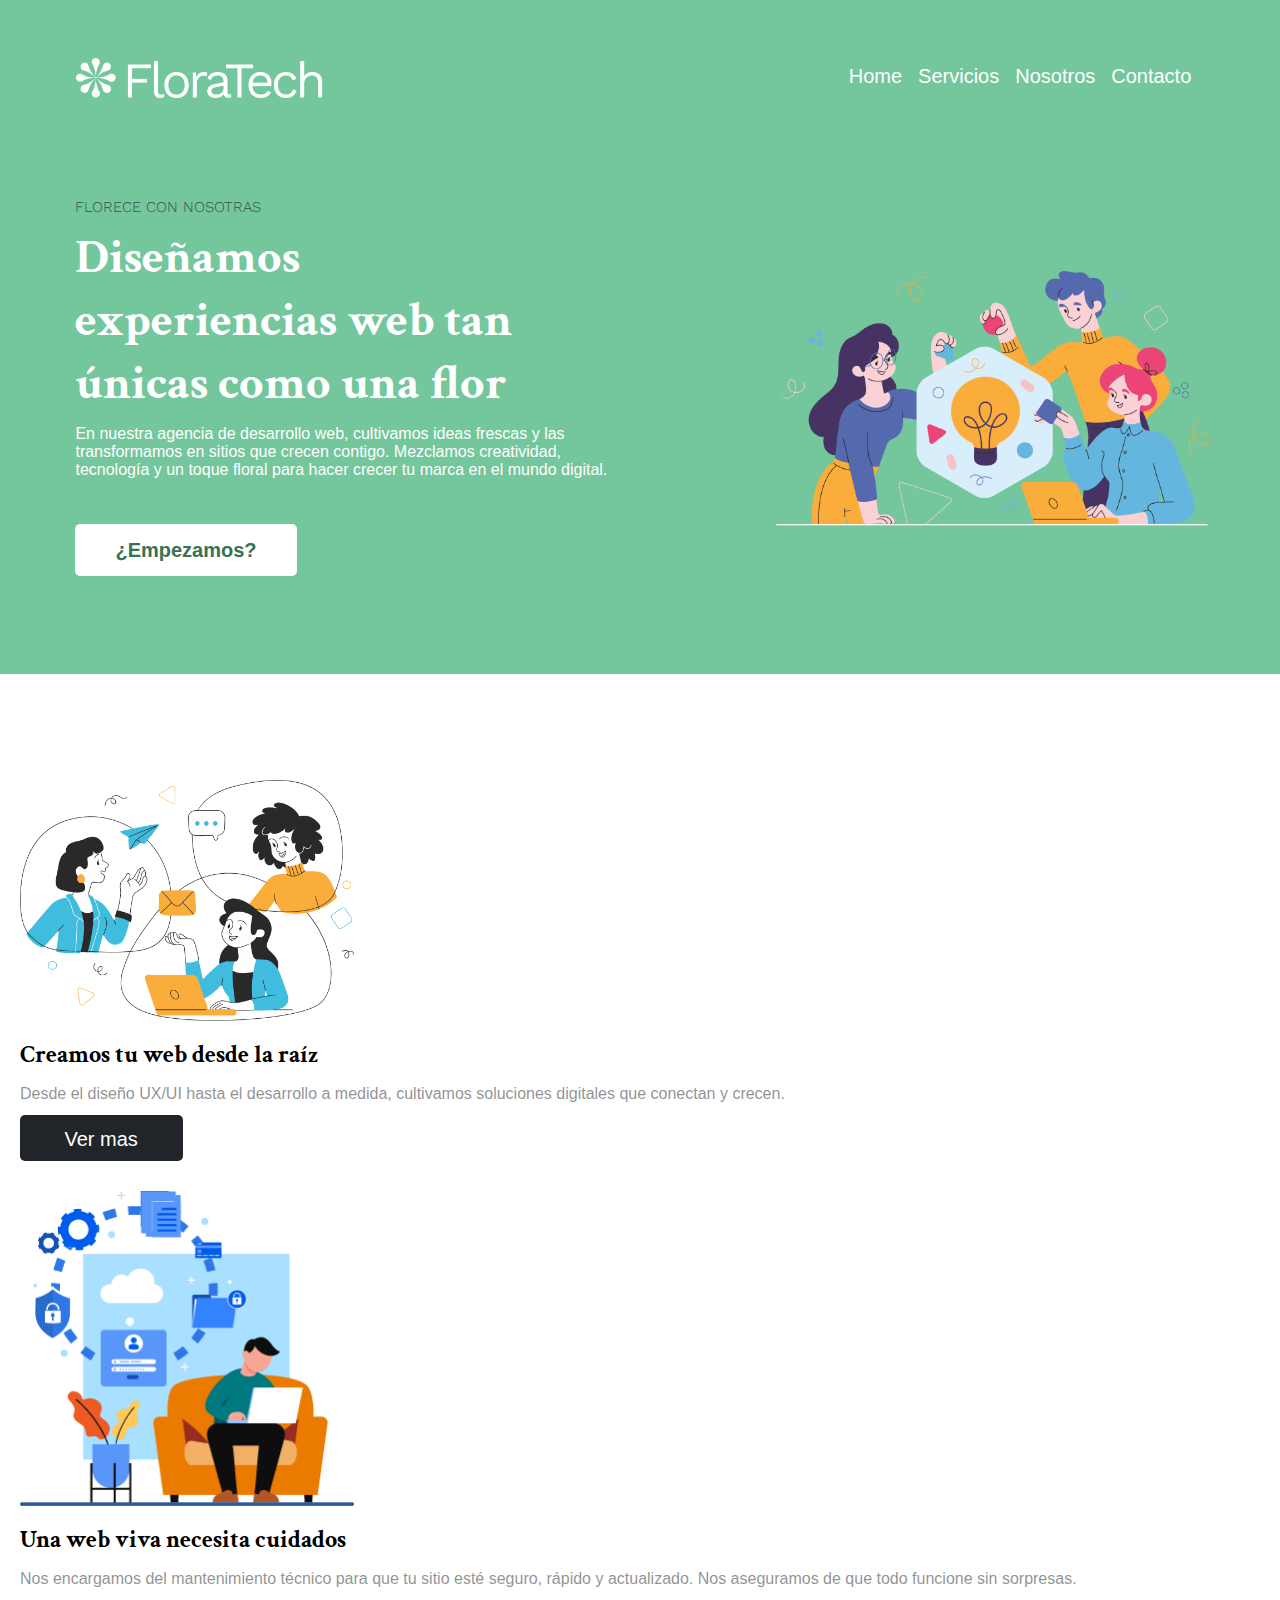
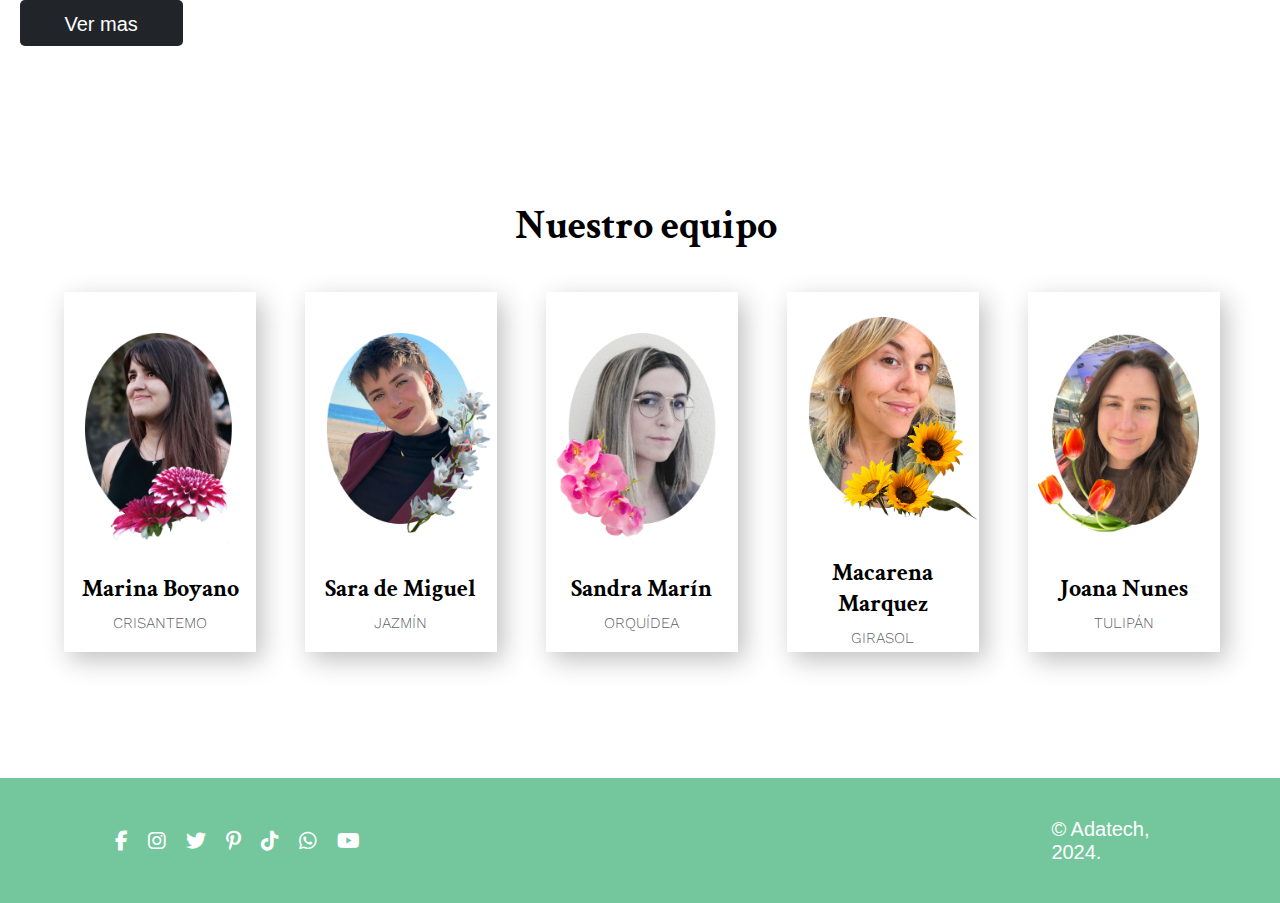
<file: docs/index.html>
<!DOCTYPE html>
<html lang="es">
  <head>
    <meta charset="UTF-8" />
    <meta name="viewport" content="width=device-width, initial-scale=1.0" />
    <title>Document</title>
    <link rel="preconnect" href="https://fonts.googleapis.com" />
    <link rel="preconnect" href="https://fonts.gstatic.com" crossorigin />
    <link
      href="https://fonts.googleapis.com/css2?family=Work+Sans:ital,wght@0,100..900;1,100..900&display=swap"
      rel="stylesheet"
    />
    <link
      href="https://fonts.googleapis.com/css2?family=Crimson+Text:wght@400;600;700&family=Poppins:wght@100;200;300;400;500;600;700;800;900&display=swap"
      rel="stylesheet"
    />
    
    <link
      rel="stylesheet"
      href="https://cdnjs.cloudflare.com/ajax/libs/font-awesome/6.5.1/css/all.min.css"
    />
    <link rel="stylesheet" href="./assets/main-2d5da354.css">
  </head>

  <body>
    <header class="cabecera">
  <section class="nav">
    <div><img class="header_logo" src="./images/logo-floratech.png" /></div>

    <div class="header_desktop_menu">
      <ul>
        <li>Home</li>
        <li>Servicios</li>
        <li>Nosotros</li>
        <li><a href="./contacto.html">Contacto</a></li>
      </ul>
    </div>

    <div class="header_icon"><img src="./images/bars-solid.png" /></div>
  </section>
  <section class="hero">
    <div class="header_img-container">
      <img class="header_img" src="./images/fotoheader.png" />
    </div>
    <div>
      <div class="header_txt">
        <h3>FLORECE CON NOSOTRAS</h3>
        <h1>Diseñamos experiencias web tan únicas como una flor</h1>
        <p>
          En nuestra agencia de desarrollo web, cultivamos ideas frescas y las
          transformamos en sitios que crecen contigo. Mezclamos creatividad,
          tecnología y un toque floral para hacer crecer tu marca en el mundo
          digital.
        </p>
      </div>
      <div class="header_button-container">
        <a class="header_button" href="www.adalab.es">¿Empezamos?</a>
      </div>
    </div>
  </section>
</header>

    <main>
      <section class="features">
    <section class="feature feature--1">
      <div class="feature__image">
        <img class="feature__img" src="./images/group.png" alt="" />
      </div>

      <article class="feature__content">
        <h2 class="feature__title">
          Creamos tu web desde la raíz
        </h2>
        <p class="feature__text">
          Desde el diseño UX/UI hasta el desarrollo a medida, cultivamos soluciones digitales que conectan y crecen.
        </p>
        <a href="#" class="feature__button">Ver mas</a>
      </article>
    </section>

    <section class="feature feature--2">
      <div class="feature__image">
        <img class="feature__img" src="./images/group-2.png" alt="" />
      </div>

      <article class="feature__content">
        <h2 class="feature__title">
          Una web viva necesita cuidados
        </h2>

        <p class="feature__text">
          Nos encargamos del mantenimiento técnico para que tu sitio esté seguro, rápido y actualizado. Nos aseguramos de que todo funcione sin sorpresas.
        </p>

        <a href="#" class="feature__button">Ver mas</a>
      </article>
    </section>
  </section>

  
      <section class="main__nosotras">
  <div class="main__nosotras-h2">
    <h2 class="main__nosotras-h2text">Nuestro equipo</h2>
  </div>
  <div class="main__nosotras-div">
    <img src="./images/marina.png" />
    <h2>Marina Boyano</h2>
    <h3>CRISANTEMO</h3>
  </div>
  <div class="main__nosotras-div">
    <img src="./images/sara.png" />
    <h2>Sara de Miguel</h2>
    <h3>JAZMÍN</h3>
  </div>
  <div class="main__nosotras-div">
    <img src="./images/sandra.png" />
    <h2>Sandra Marín</h2>
    <h3>ORQUÍDEA</h3>
  </div>
  <div class="main__nosotras-div">
    <img src="./images/maky.png" />
    <h2>Macarena Marquez</h2>
    <h3>GIRASOL</h3>
  </div>
  <div class="main__nosotras-div">
    <img src="./images/joana.png" />
    <h2>Joana Nunes</h2>
    <h3>TULIPÁN</h3>
  </div>
</section>

    </main>
    <footer class="footer">
 <div class="footer__icons">
  <i class="fa-brands fa-facebook-f"></i>
  <i class="fa-brands fa-instagram"></i>
  <i class="fa-brands fa-twitter"></i>
  <i class="fa-brands fa-pinterest-p"></i>
  <i class="fa-brands fa-tiktok"></i>
  <i class="fa-brands fa-whatsapp"></i>
  <i class="fa-brands fa-youtube"></i>
 </div>

 <div>
  <p>© Adatech, 2024.</p>
 </div>
</footer>

  </body>
</html>
</file>
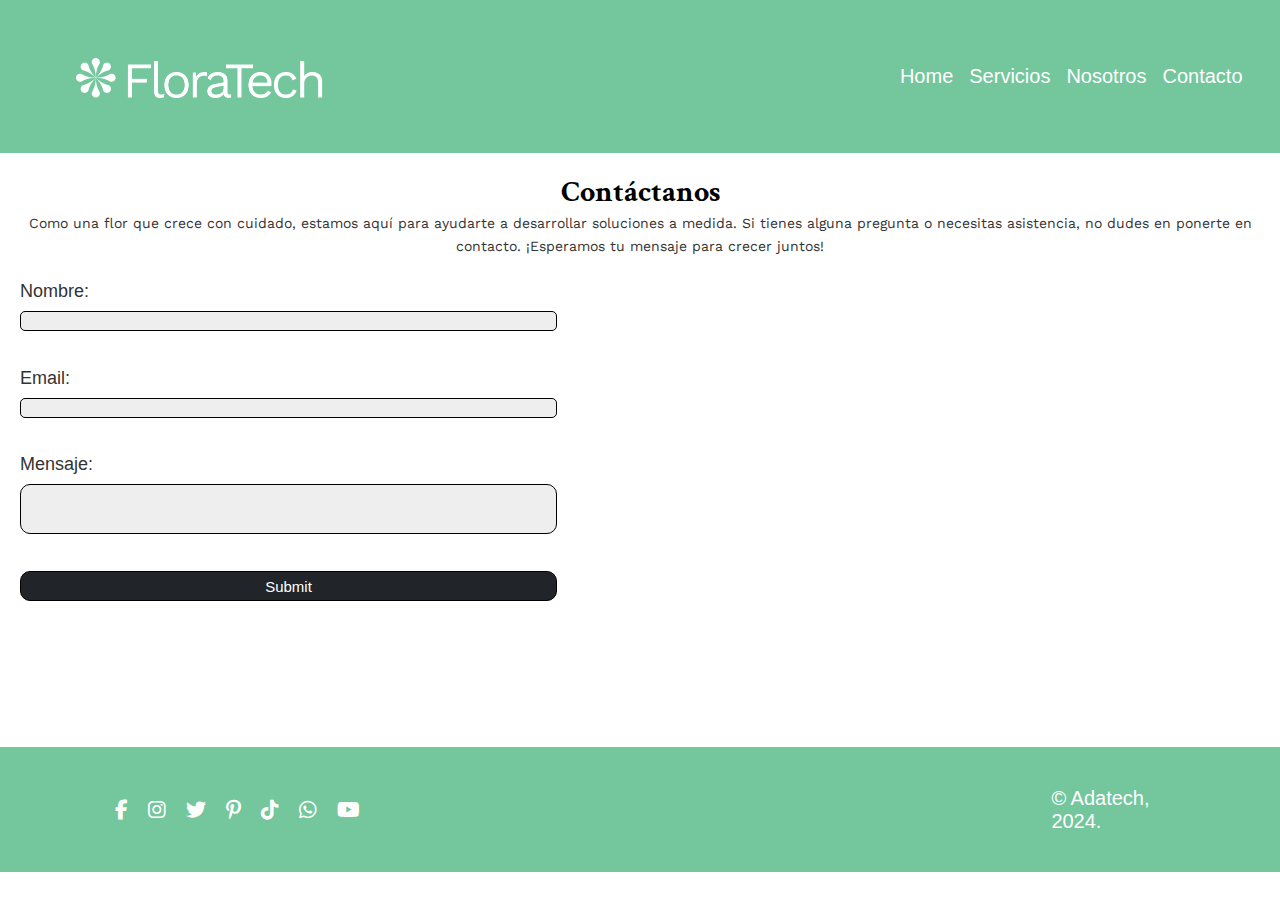
<file: docs/contacto.html>
<!DOCTYPE html>
<html lang="es">
  <head>
    <meta charset="UTF-8" />
    <meta name="viewport" content="width=device-width, initial-scale=1.0" />
    <title>Contáctanos</title>
    
    <link
      rel="stylesheet"
      href="https://cdnjs.cloudflare.com/ajax/libs/font-awesome/6.5.1/css/all.min.css"
    />
    <link
      href="https://fonts.googleapis.com/css2?family=Crimson+Text&family=Work+Sans&display=swap"
      rel="stylesheet"
    />
    
    <link rel="stylesheet" href="./assets/contacto-87bba735.css">
    <link rel="stylesheet" href="./assets/main-2d5da354.css">
  </head>
  <body>
    <section class="nav">
  <div>
    <a href="./index.html"
      ><img class="header_logo" src="./images/logo-floratech.png" />
    </a>
  </div>

  <div class="header_desktop_menu">
    <ul>
      <li>Home</li>
      <li>Servicios</li>
      <li>Nosotros</li>
      <li>Contacto</li>
    </ul>
  </div>

  <div class="header_icon"><img src="./images/bars-solid.png" /></div>
</section>

    <main class="main">
      <section class="main__contacto">
        <h1 class="Tittle">Contáctanos</h1>
        <p class="p">
          Como una flor que crece con cuidado, estamos aquí para ayudarte a
          desarrollar soluciones a medida. Si tienes alguna pregunta o necesitas
          asistencia, no dudes en ponerte en contacto. ¡Esperamos tu mensaje
          para crecer juntos!
        </p>
      </section>
      <section class="container">
        <form class="form">
          <label for="nombre">Nombre:</label><br />
          <input id="nombre" type="text" class="nombre" required /><br /><br />

          <label for="email">Email:</label><br />
          <input id="email" type="email" class="email" required /><br /><br />

          <label for="mensaje">Mensaje:</label><br />
          <textarea id="mensaje" class="Mensaje" rows="2" cols="20"></textarea
          ><br /><br />

          <input type="Submit" class="Submit" value="Submit" />
        </form>

        <div class="map">
          <label for="location"></label><br />
          <iframe
            id="location"
            src="https://www.google.com/maps/embed?pb=!1m18!1m12!1m3!1d9939.511547807524!2d-0.314026938511284!3d51.47875571610327!2m3!1f0!2f0!3f0!3m2!1i1024!2i768!4f13.1!3m3!1m2!1s0x48760dc5605b3443%3A0xd16f914f6291fb7e!2sJardim%20Bot%C3%A2nico%20Real%20de%20Kew!5e0!3m2!1spt-PT!2suk!4v1743893484809!5m2!1spt-PT!2suk"
            width="600"
            height="450"
            style="border: 0"
            allowfullscreen=""
            loading="lazy"
            referrerpolicy="no-referrer-when-downgrade"
          >
          </iframe>
        </div>
      </section>
    </main>

    <footer class="footer">
 <div class="footer__icons">
  <i class="fa-brands fa-facebook-f"></i>
  <i class="fa-brands fa-instagram"></i>
  <i class="fa-brands fa-twitter"></i>
  <i class="fa-brands fa-pinterest-p"></i>
  <i class="fa-brands fa-tiktok"></i>
  <i class="fa-brands fa-whatsapp"></i>
  <i class="fa-brands fa-youtube"></i>
 </div>

 <div>
  <p>© Adatech, 2024.</p>
 </div>
</footer>

  </body>
</html>
</file>
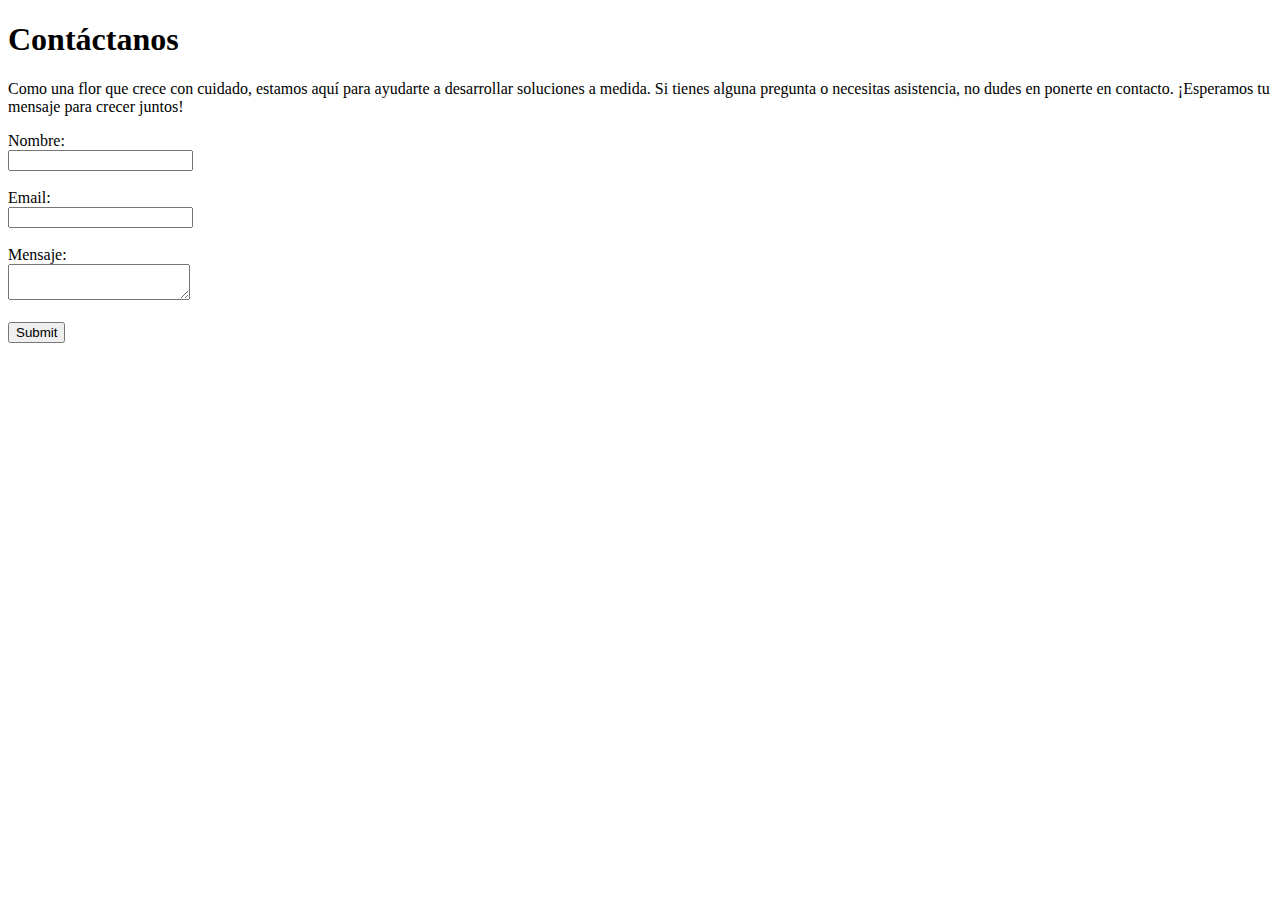
<file: src/contacto.html>
<!DOCTYPE html>
<html lang="es">
  <head>
    <meta charset="UTF-8" />
    <meta name="viewport" content="width=device-width, initial-scale=1.0" />
    <title>Contáctanos</title>
    <link rel="stylesheet" href="./scss/components/contactos.scss" />
    <link
      rel="stylesheet"
      href="https://cdnjs.cloudflare.com/ajax/libs/font-awesome/6.5.1/css/all.min.css"
    />
    <link
      href="https://fonts.googleapis.com/css2?family=Crimson+Text&family=Work+Sans&display=swap"
      rel="stylesheet"
    />
    <link rel="stylesheet" href="./scss/main.scss" />
  </head>
  <body>
    <load src="./partials/headerlogo.html" />
    <main class="main">
      <section class="main__contacto">
        <h1 class="Tittle">Contáctanos</h1>
        <p class="p">
          Como una flor que crece con cuidado, estamos aquí para ayudarte a
          desarrollar soluciones a medida. Si tienes alguna pregunta o necesitas
          asistencia, no dudes en ponerte en contacto. ¡Esperamos tu mensaje
          para crecer juntos!
        </p>
      </section>
      <section class="container">
        <form class="form">
          <label for="nombre">Nombre:</label><br />
          <input id="nombre" type="text" class="nombre" required /><br /><br />

          <label for="email">Email:</label><br />
          <input id="email" type="email" class="email" required /><br /><br />

          <label for="mensaje">Mensaje:</label><br />
          <textarea id="mensaje" class="Mensaje" rows="2" cols="20"></textarea
          ><br /><br />

          <input type="Submit" class="Submit" value="Submit" />
        </form>

        <div class="map">
          <label for="location"></label><br />
          <iframe
            id="location"
            src="https://www.google.com/maps/embed?pb=!1m18!1m12!1m3!1d9939.511547807524!2d-0.314026938511284!3d51.47875571610327!2m3!1f0!2f0!3f0!3m2!1i1024!2i768!4f13.1!3m3!1m2!1s0x48760dc5605b3443%3A0xd16f914f6291fb7e!2sJardim%20Bot%C3%A2nico%20Real%20de%20Kew!5e0!3m2!1spt-PT!2suk!4v1743893484809!5m2!1spt-PT!2suk"
            width="600"
            height="450"
            style="border: 0"
            allowfullscreen=""
            loading="lazy"
            referrerpolicy="no-referrer-when-downgrade"
          >
          </iframe>
        </div>
      </section>
    </main>

    <load src="./partials/footer.html" />
  </body>
</html>
</file>
<file: docs/assets/main-2d5da354.css>
*{box-sizing:border-box;margin:0;padding:0}html{font-family:Work Sans,sans-serif}.code{font-size:16px;background:#d8d8d8;padding:0 5px;border-radius:5px}.link__adalab:hover{background-color:#099d8d;color:#fff}.link__github:hover{background-color:#ccc;color:#000}.cabecera{background-color:#74c69d}.cabecera .nav{display:flex;justify-content:space-between;padding:4%;align-items:center}.cabecera .nav .header_logo{max-width:50%;margin-left:5%}.cabecera .nav .header_icon img{display:none;width:30px}.cabecera .nav .header_desktop_menu{margin-left:auto}.cabecera .nav .header_desktop_menu ul{list-style-type:none;color:#fff;font-size:20px;display:flex;align-items:center;justify-content:space-between;flex-direction:row;gap:16px;padding:4%}.cabecera .hero{display:flex;flex-direction:column}.cabecera .hero .header_img-container{width:100%}.cabecera .hero .header_img-container .header_img{padding:4%;width:100%;display:block}.cabecera .hero>div .header_txt{padding:4% 4% 10%;color:#fff;gap:10px;display:flex;flex-direction:column}.cabecera .hero>div .header_txt h1{font-family:Crimson Text,serif}.cabecera .hero>div .header_button-container{padding-left:4%;padding-bottom:10%}.cabecera .hero>div .header_button-container .header_button{background-color:#fff;color:#377255;font-weight:600;text-decoration:none;padding:15px 40px;font-size:20px;border-radius:5px}@media (max-width: 420px){.cabecera .nav .header_desktop_menu ul{display:none}.cabecera .nav .header_icon img{display:block;cursor:pointer;margin-right:10px}.cabecera .nav .header_logo{max-width:60%;margin-left:5%}.cabecera .hero>div .header_txt{display:block}}@media (min-width: 768px){.cabecera .hero{flex-direction:row-reverse;justify-content:end;align-items:center;padding-left:4%;padding-right:4%;padding-bottom:4%;gap:100px}.cabecera .hero .header_img-container .header_img{max-width:100%}.cabecera .hero>div .header_txt h1{font-size:3rem;max-width:80%}.cabecera .nav{padding-right:8%}}.cabecera .header_desktop_menu a{text-decoration:none;color:#fff}.features{padding:76px 20px 28px}.feature--1 .feature__img,.feature--2 .feature__img{text-align:center;width:334.4px;height:auto;margin-top:30px}.feature__content .feature__button{display:inline-block;background:#212529;color:#fff;text-decoration:none;padding:.8125rem 2.8438rem .625rem 2.7813rem;border-radius:5px;font-size:20px}.feature__content .feature__text{margin:15px 0 12px;color:#21252980}.feature__content .feature__title{margin-top:14px}@media all and (min-width: 1440px){.feature--1{display:flex;align-items:center;gap:80px;padding:0 11.875rem 0 7.8125rem}.feature--1 .feature__title{width:20ch}.feature--2{display:flex;flex-direction:row-reverse;align-items:center;padding-left:8rem;padding-right:12.3125rem;gap:5rem}.feature--1 .feature__img,.feature--2 .feature__img{width:37.5rem;height:auto}}h2{font-family:Crimson Text,serif;font-size:24px}h3{font-family:Work Sans,sans-serif;font-weight:300;font-size:15px;color:#212529c0}.main__nosotras{display:grid;grid-template-columns:1fr;align-items:center;text-align:center;gap:40px;margin:20px 15vw}@media (min-width: 768px){.main__nosotras{grid-template-columns:1fr 1fr 1fr 1fr 1fr;grid-template-rows:auto;margin:14vh 4vw 14vh 5vw}}.main__nosotras-h2{text-align:center}@media (min-width: 768px){.main__nosotras-h2{grid-column:span 5}}@media (min-width: 768px){.main__nosotras-h2text{font-size:40px}}.main__nosotras-div{box-shadow:6px 8px 24px #00000040;height:50vh;width:70vw;display:grid;justify-content:center;align-items:center;gap:10px}@media (min-width: 768px){.main__nosotras-div{width:15vw;height:40vh;display:flex;flex-direction:column;align-items:center}}.main__nosotras img{max-width:200px}.footer{background-color:#74c69d;color:#fff;width:100%;height:125px;display:flex;flex-direction:column;align-items:center;gap:20px;font-size:20px;padding:30px 0}@media (min-width: 768px){.footer{flex-direction:row;padding:0 9vw;gap:54vw}}.footer__icons{display:flex;gap:20px}.main__list{padding-left:2rem;padding-bottom:20px}.nav{background-color:#74c69d;display:flex;justify-content:space-between;padding:4%;align-items:center;margin-bottom:20px}.nav .header_logo{max-width:50%;margin-left:5%}.nav .header_icon img{display:none;width:30px}.nav .header_desktop_menu{margin-left:auto}.nav .header_desktop_menu ul{list-style-type:none;color:#fff;font-size:20px;display:flex;align-items:center;justify-content:space-between;flex-direction:row;gap:16px;padding:4%}@media (max-width: 420px){.nav .header_desktop_menu ul{display:none}.nav .header_icon img{display:block;cursor:pointer;margin-right:10px}.nav .header_logo{max-width:60%;margin-left:5%}}*{margin:0;padding:0;font-family:CrimsonText,sans-serif}
</file>
<file: docs/assets/contacto-87bba735.css>
.main__contacto{display:flex;flex-direction:column;justify-content:center;align-items:center}.container{display:flex;justify-content:space-between;margin:20px;font-family:Work Sans,sans-serif;font-size:18px;line-height:1.6;color:#333;gap:5px}.Tittle{font-family:Crimson text;font-size:30px}.p{font-family:Work Sans,sans-serif;font-size:14px;line-height:1.6;text-align:center;color:#333}.form{flex-direction:column;justify-content:center;gap:5px}.nombre,.email,.Mensaje{width:300%;height:20px;border:solid black 1px;border-radius:5px;margin-top:5px;background-color:#eee}.Mensaje{height:50px;resize:none;border-radius:10px}.Submit{background-color:#212529;color:#fff;border:solid black 1px;font-size:15px;border-radius:10px;height:30px;width:300%}.map{display:flex;width:45%}@media (max-width: 768px){.container{flex-direction:column-reverse}.p{display:none}.map{margin:20px 12px 30px 0;width:100%}.nombre,.email,.Mensaje,.Submit{width:100%}}
</file>
